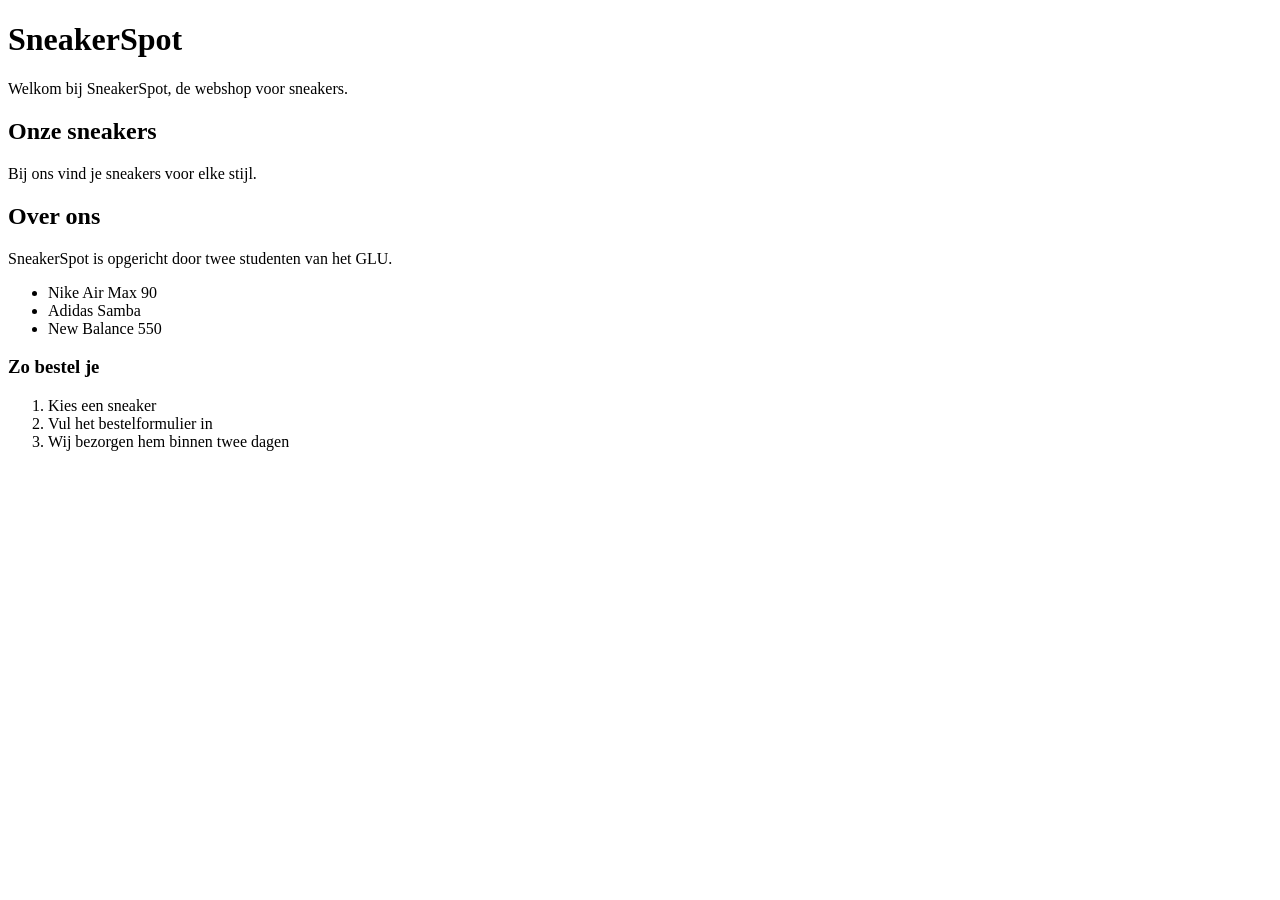
<file: Workshop 1/index.html>
<!DOCTYPE html>
<html lang="nl">
<head>
    <meta charset="UTF-8">
    <meta name="viewport" content="width=device-width, initial-scale=1.0">
    <title>Workshop 1</title>
</head>
<body>
    <!-- Hier begint de inhoud van de pagina -->
    <h1>SneakerSpot</h1>
    <p>Welkom bij SneakerSpot, de webshop voor sneakers.</p>

    <!-- Hier begint de lijst met categorieën -->
    <h2>Onze sneakers</h2>
    <p>Bij ons vind je sneakers voor elke stijl.</p>

    <h2>Over ons</h2>
    <p>SneakerSpot is opgericht door twee studenten van het GLU.</p>
    <!-- Hier begint de lijst met sneakers -->
    <ul>
        <li>Nike Air Max 90</li>
        <li>Adidas Samba</li>
        <li>New Balance 550</li>
    </ul>

    <!-- Hier begint de bestelprocedure -->
    <h3>Zo bestel je</h3>
<ol>
    <li>Kies een sneaker</li>
    <li>Vul het bestelformulier in</li>
    <li>Wij bezorgen hem binnen twee dagen</li>
</ol>
</body>
</html>
</file>
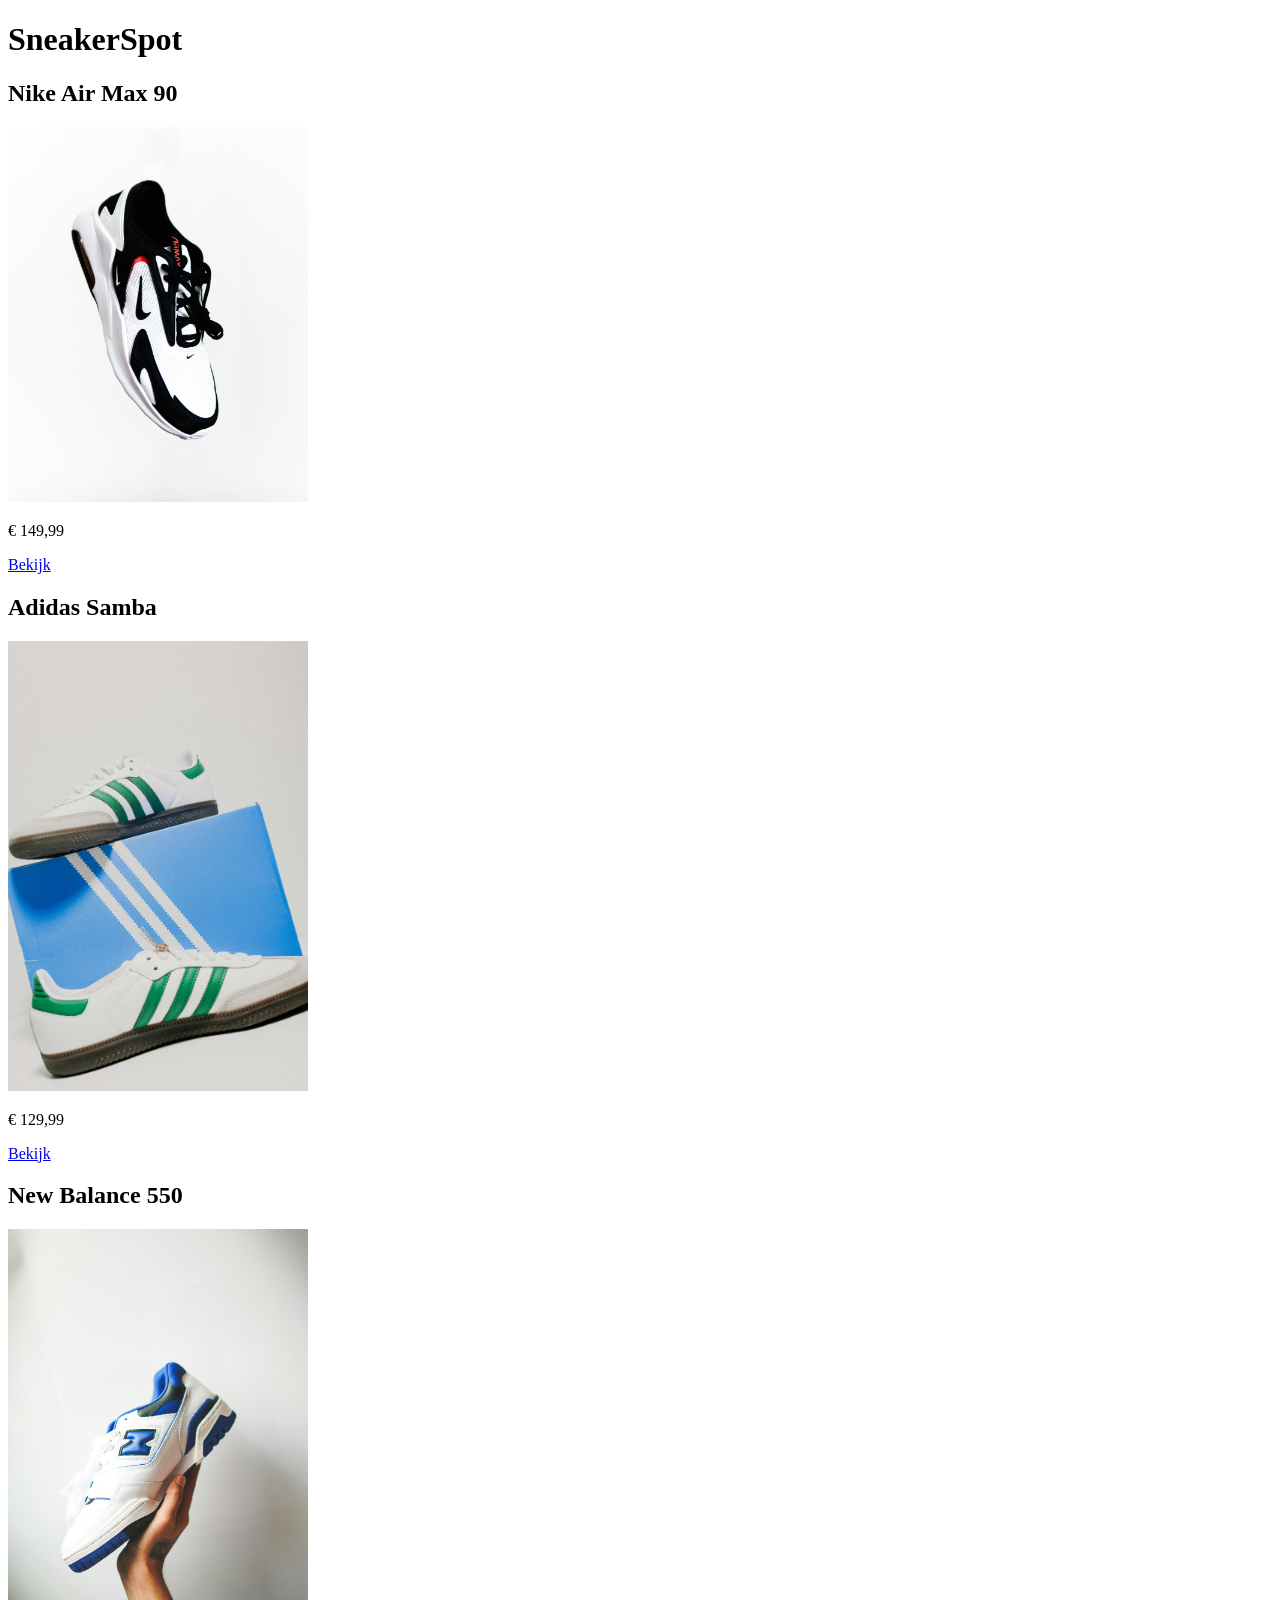
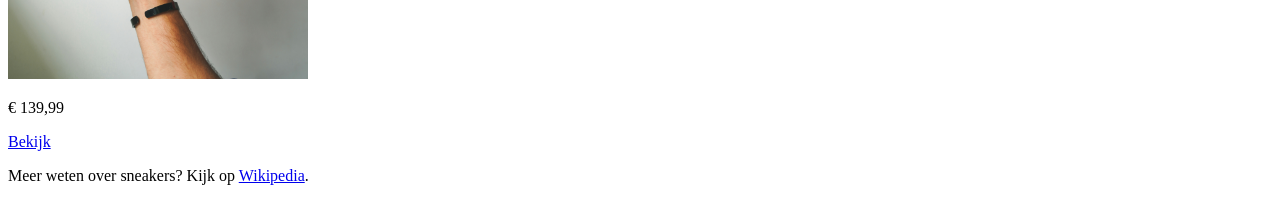
<file: workshop2/index.html>
<!DOCTYPE html>
<html lang="nl">
<head>
    <meta charset="UTF-8">
    <meta name="viewport" content="width=device-width, initial-scale=1.0">
    <title>SneakerSpot</title>
</head>
<body>
    <h1>SneakerSpot</h1>

    <h2>Nike Air Max 90</h2>
    <img src="images/airmax90.jpg" alt="Nike Air Max 90" width="300">
    <p>&euro; 149,99</p>
    <a href="detail.html">Bekijk</a>

    <h2>Adidas Samba</h2>
    <img src="images/samba.jpg" alt="Adidas Samba" width="300">
    <p>&euro; 129,99</p>
    <a href="detail.html">Bekijk</a>

    <h2>New Balance 550</h2>
    <img src="images/nb550.jpg" alt="New Balance 550" width="300">
    <p>&euro; 139,99</p>
    <a href="detail.html">Bekijk</a>
    
    <p>Meer weten over sneakers? Kijk op <a href="https://nl.wikipedia.org/wiki/Sneaker" target="_blank">Wikipedia</a>.</p>
</body>
</html>
</file>
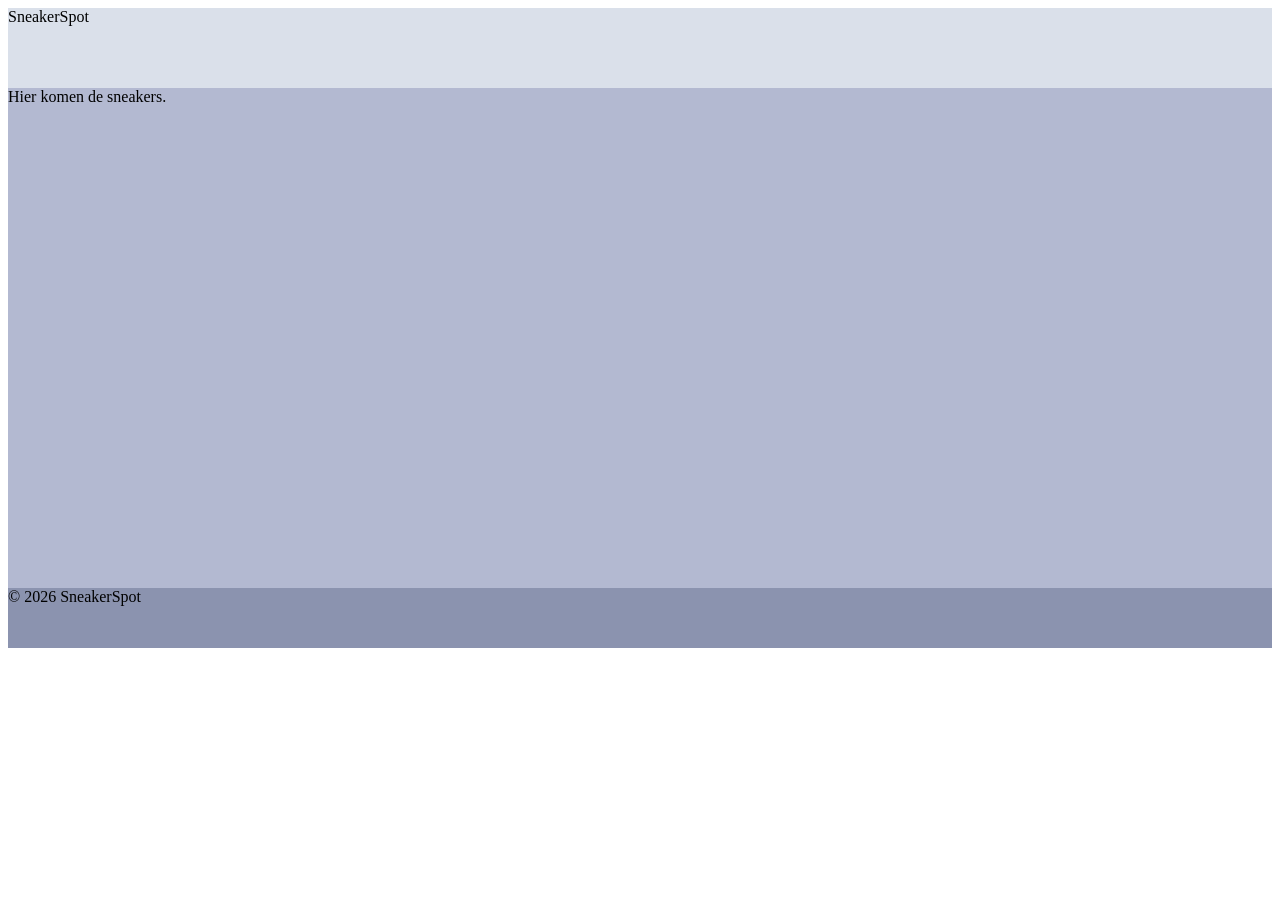
<file: workshop3/index.html>
<!DOCTYPE html>
<html lang="nl">
<head>
    <meta charset="UTF-8">
    <meta name="viewport" content="width=device-width, initial-scale=1.0">
    <title>SneakerSpot</title>
    <link rel="stylesheet" href="css/style.css">
</head>
<body>
    <div id="container">
        <div id="header">SneakerSpot</div> <!-- einde header -->
        <div id="content">Hier komen de sneakers.</div> <!-- einde content -->
        <div id="footer">&copy; 2026 SneakerSpot</div> <!-- einde footer -->
    </div>
</body>
</html>
</file>
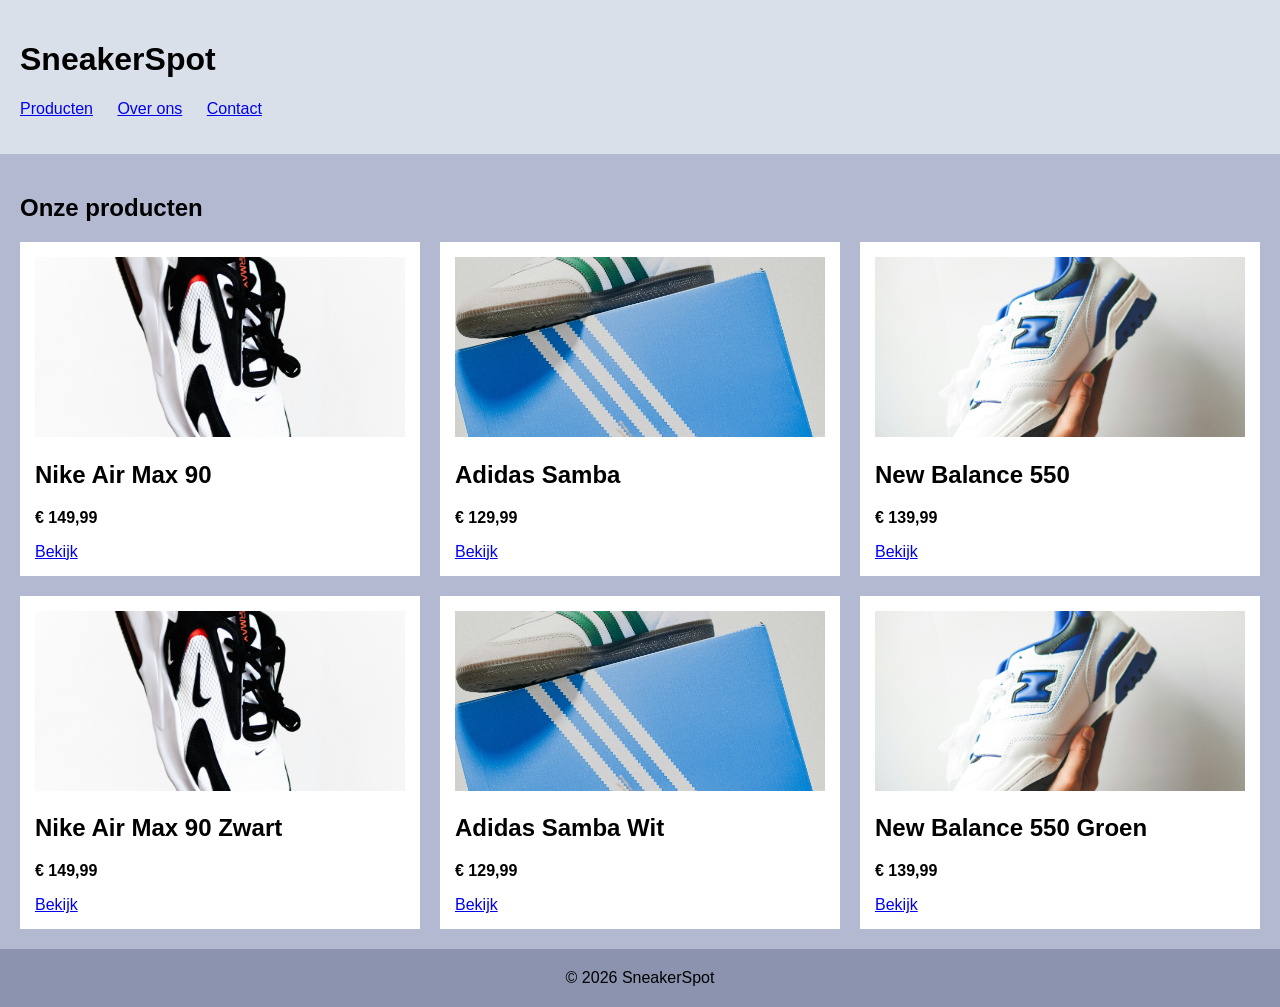
<file: week1/mijn_webshop/index.html>
<!DOCTYPE html>
<html lang="nl">
<head>
    <meta charset="UTF-8">
    <meta name="viewport" content="width=device-width, initial-scale=1.0">
    <title>SneakerSpot</title>
    <link rel="stylesheet" href="css/style.css">
</head>
<body>
    <div id="container">
        <header>
            <h1>SneakerSpot</h1>
            <nav>
                <ul>
                    <li><a href="#">Producten</a></li>
                    <li><a href="#">Over ons</a></li>
                    <li><a href="#">Contact</a></li>
                </ul>
            </nav>
        </header>

        <main>
            <h2>Onze producten</h2>
                <div class="product-grid">
                    <div class="product-card">
                        <img src="../workshop2/images/airmax90.jpg" alt="Nike Air Max 90">
                        <h2>Nike Air Max 90</h2>
                        <p class="price">&euro; 149,99</p>
                        <a href="#">Bekijk</a>
                    </div>

                    <div class="product-card">
                        <img src="../workshop2/images/samba.jpg" alt="Adidas Samba">
                        <h2>Adidas Samba</h2>
                        <p class="price">&euro; 129,99</p>
                        <a href="#">Bekijk</a>
                    </div>

                    <div class="product-card">
                        <img src="../workshop2/images/nb550.jpg" alt="New Balance 550">
                        <h2>New Balance 550</h2>
                        <p class="price">&euro; 139,99</p>
                        <a href="#">Bekijk</a>
                    </div>

                    <div class="product-card">
                        <img src="../workshop2/images/airmax90.jpg" alt="Nike Air Max 90 zwart">
                        <h2>Nike Air Max 90 Zwart</h2>
                        <p class="price">&euro; 149,99</p>
                        <a href="#">Bekijk</a>
                    </div>

                    <div class="product-card">
                        <img src="../workshop2/images/samba.jpg" alt="Adidas Samba wit">
                        <h2>Adidas Samba Wit</h2>
                        <p class="price">&euro; 129,99</p>
                        <a href="#">Bekijk</a>
                    </div>

                    <div class="product-card">
                        <img src="../workshop2/images/nb550.jpg" alt="New Balance 550 groen">
                        <h2>New Balance 550 Groen</h2>
                        <p class="price">&euro; 139,99</p>
                        <a href="#">Bekijk</a>
                    </div>
                </div>
        </main>

        <footer>
            &copy; 2026 SneakerSpot
        </footer>
    </div>
</body>
</html>
</file>
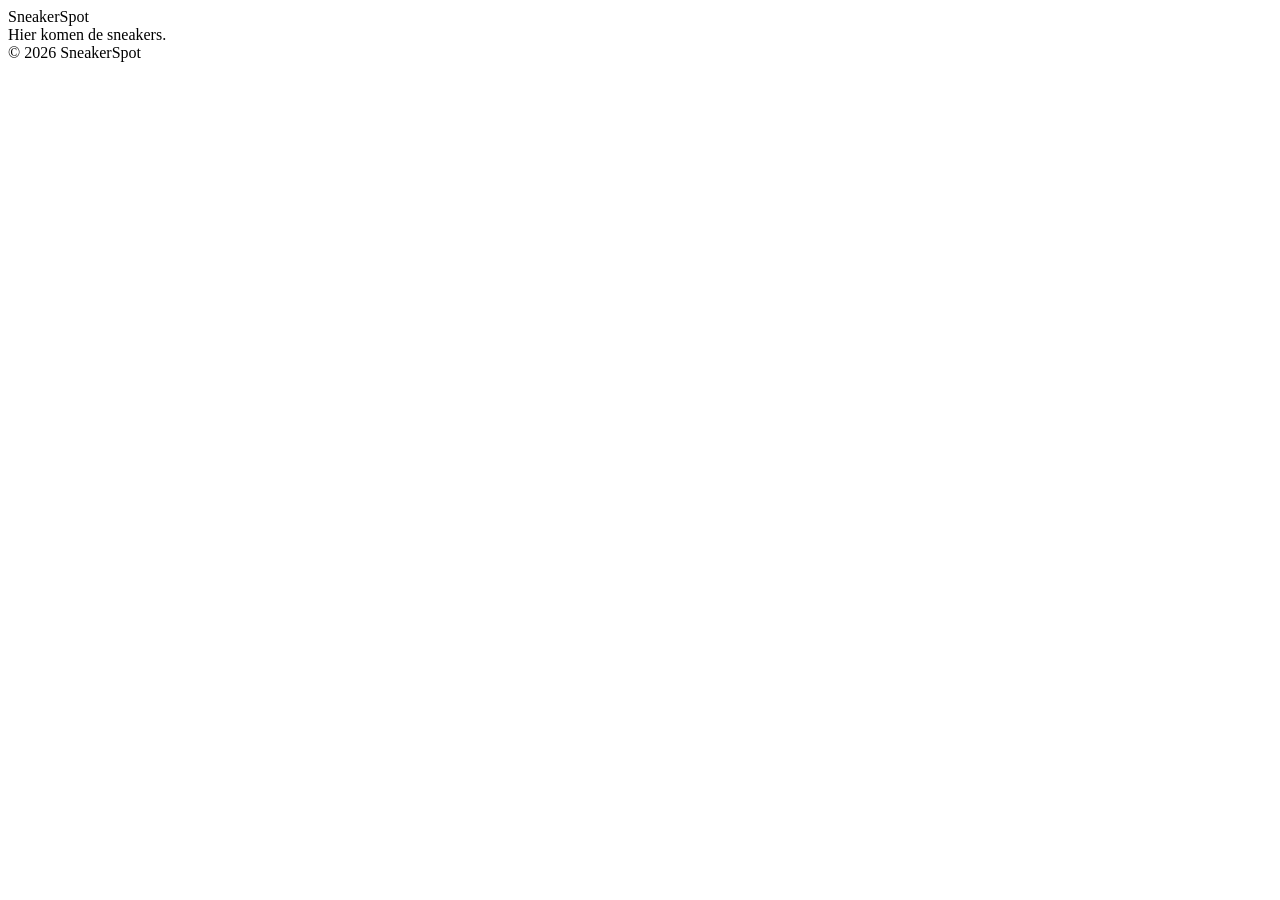
<file: week1/workshop3/index.html>
<!DOCTYPE html>
<html lang="nl">
<head>
    <meta charset="UTF-8">
    <meta name="viewport" content="width=device-width, initial-scale=1.0">
    <title>SneakerSpot</title>
</head>
<body>
    <div id="container">
        <div id="header">SneakerSpot</div> <!-- einde header -->
        <div id="content">Hier komen de sneakers.</div> <!-- einde content -->
        <div id="footer">&copy; 2026 SneakerSpot</div> <!-- einde footer -->
    </div>
</body>
</html>
</file>
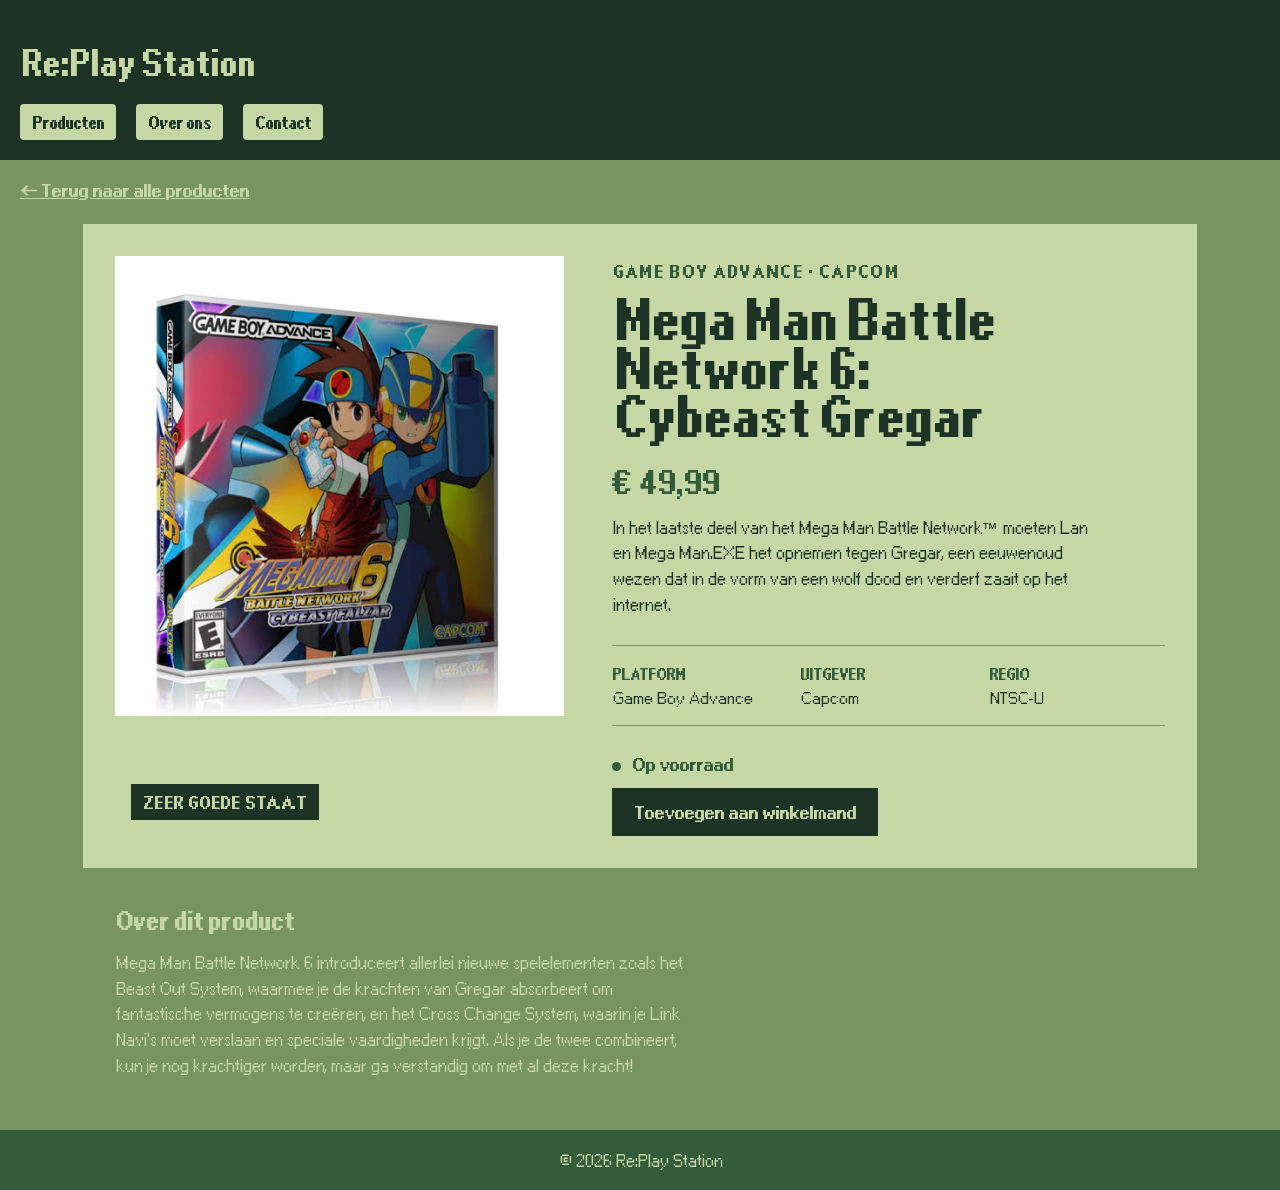
<file: mijn_webshop/detail.html>
<!DOCTYPE html>
<html lang="nl">
<head>
    <meta charset="UTF-8">
    <meta name="viewport" content="width=device-width, initial-scale=1.0">
    <title>Mega Man Battle Network 6 | Re:Play Station</title>
    <link rel="stylesheet" href="css/style.css">
</head>
<body>
    <div id="container">
        <header>
            <h1>Re:Play Station</h1>
            <nav aria-label="Hoofdnavigatie">
                <ul>
                    <li><a href="index.html">Producten</a></li>
                    <li><a href="#">Over ons</a></li>
                    <li><a href="#">Contact</a></li>
                </ul>
            </nav>
        </header>

        <main class="detail-page">
            <a class="back-link" href="index.html">&larr; Terug naar alle producten</a>

            <article class="product-detail">
                <div class="product-image-panel">
                    <img src="images/mmbn6.jpg" alt="Mega Man Battle Network 6: Cybeast Gregar voor Game Boy Advance">
                    <span class="condition-badge">Zeer goede staat</span>
                </div>

                <div class="product-info">
                    <p class="eyebrow">Game Boy Advance &middot; Capcom</p>
                    <h2>Mega Man Battle Network 6:<br>Cybeast Gregar</h2>
                    <p class="detail-price">&euro; 49,99</p>
                    <p class="intro">
                        In het laatste deel van het Mega Man Battle Network™
                        moeten Lan en Mega Man.EXE het opnemen tegen Gregar,
                        een eeuwenoud wezen dat in de vorm van een wolf dood en verderf zaait op het internet.
                    </p>

                    <dl class="product-specs">
                        <div>
                            <dt>Platform</dt>
                            <dd>Game Boy Advance</dd>
                        </div>
                        <div>
                            <dt>Uitgever</dt>
                            <dd>Capcom</dd>
                        </div>
                        <div>
                            <dt>Regio</dt>
                            <dd>NTSC-U</dd>
                        </div>
                    </dl>

                    <div class="purchase-area">
                        <p class="stock-status"><span aria-hidden="true"></span> Op voorraad</p>
                        <button type="button">Toevoegen aan winkelmand</button>
                    </div>
                </div>
            </article>

            <section class="description">
                <h2>Over dit product</h2>
                <p>
                    Mega Man Battle Network 6 introduceert allerlei nieuwe spelelementen zoals het Beast Out System,
                    waarmee je de krachten van Gregar absorbeert om fantastische vermogens te creëren,
                    en het Cross Change System, waarin je Link Navi's moet verslaan en speciale vaardigheden krijgt.
                    Als je de twee combineert, kun je nog krachtiger worden, maar ga verstandig om met al deze kracht!
                </p>
            </section>
        </main>

        <footer>
            &copy; 2026 Re:Play Station
        </footer>
    </div>
</body>
</html>
</file>
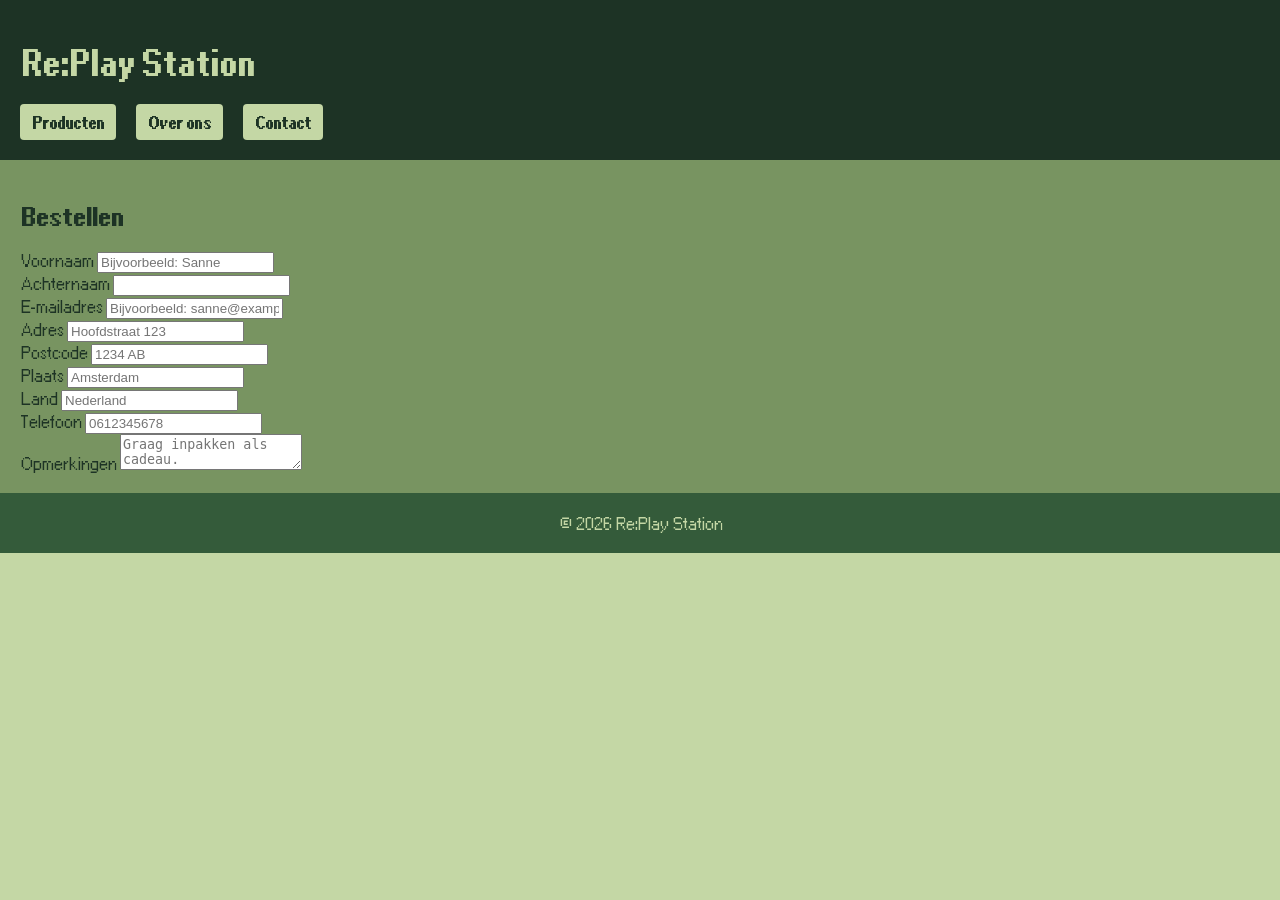
<file: mijn_webshop/order.html>
<!DOCTYPE html>
<html lang="nl">
<head>
    <meta charset="UTF-8">
    <meta name="viewport" content="width=device-width, initial-scale=1.0">
    <title>Re:Play Station</title>
    <link rel="stylesheet" href="css/style.css">
</head>
<body>
    <div id="container">
        <header>
            <h1>Re:Play Station</h1>
            <nav>
                <ul>
                    <li><a href="#">Producten</a></li>
                    <li><a href="#">Over ons</a></li>
                    <li><a href="#">Contact</a></li>
                </ul>
            </nav>
        </header>

        <main>
            <h2>Bestellen</h2>
            <div class="veld">
                <label for="voornaam">Voornaam</label>
                <input type="text" id="voornaam" name="voornaam" placeholder="Bijvoorbeeld: Sanne" required>
            </div>

            <div class="veld">
                <label for="achternaam">Achternaam</label>
                <input type="text" id="achternaam" name="achternaam" required>
            </div>

            <div class="veld">
                <label for="email">E-mailadres</label>
                <input type="email" id="email" name="email" placeholder="Bijvoorbeeld: sanne@example.com" required>
            </div>
            <div class="veld">
                <label for="adres">Adres</label>
                <input type="text" id="adres" name="adres" placeholder="Hoofdstraat 123" required>
            </div>
            <div class="veld">
                <label for="postcode">Postcode</label>
                <input type="text" id="postcode" name="postcode" placeholder="1234 AB" required>
            </div>
            <div class="veld">
                <label for="plaats">Plaats</label>
                <input type="text" id="plaats" name="plaats" placeholder="Amsterdam" required>
            </div>
            <div class="veld">
                <label for="land">Land</label>
                <input type="text" id="land" name="land" placeholder="Nederland" required>
            </div>
            <div class="veld">
                <label for="telefoon">Telefoon</label>
                <input type="tel" id="telefoon" name="telefoon" placeholder="0612345678" required>
            </div>
            <div class="veld">
                <label for="opmerkingen">Opmerkingen</label>
                <textarea id="opmerkingen" name="opmerkingen" placeholder="Graag inpakken als cadeau."></textarea>
            </div>
        </main>

        <footer>
            &copy; 2026 Re:Play Station
        </footer>
    </div>
</body>
</html>
</file>
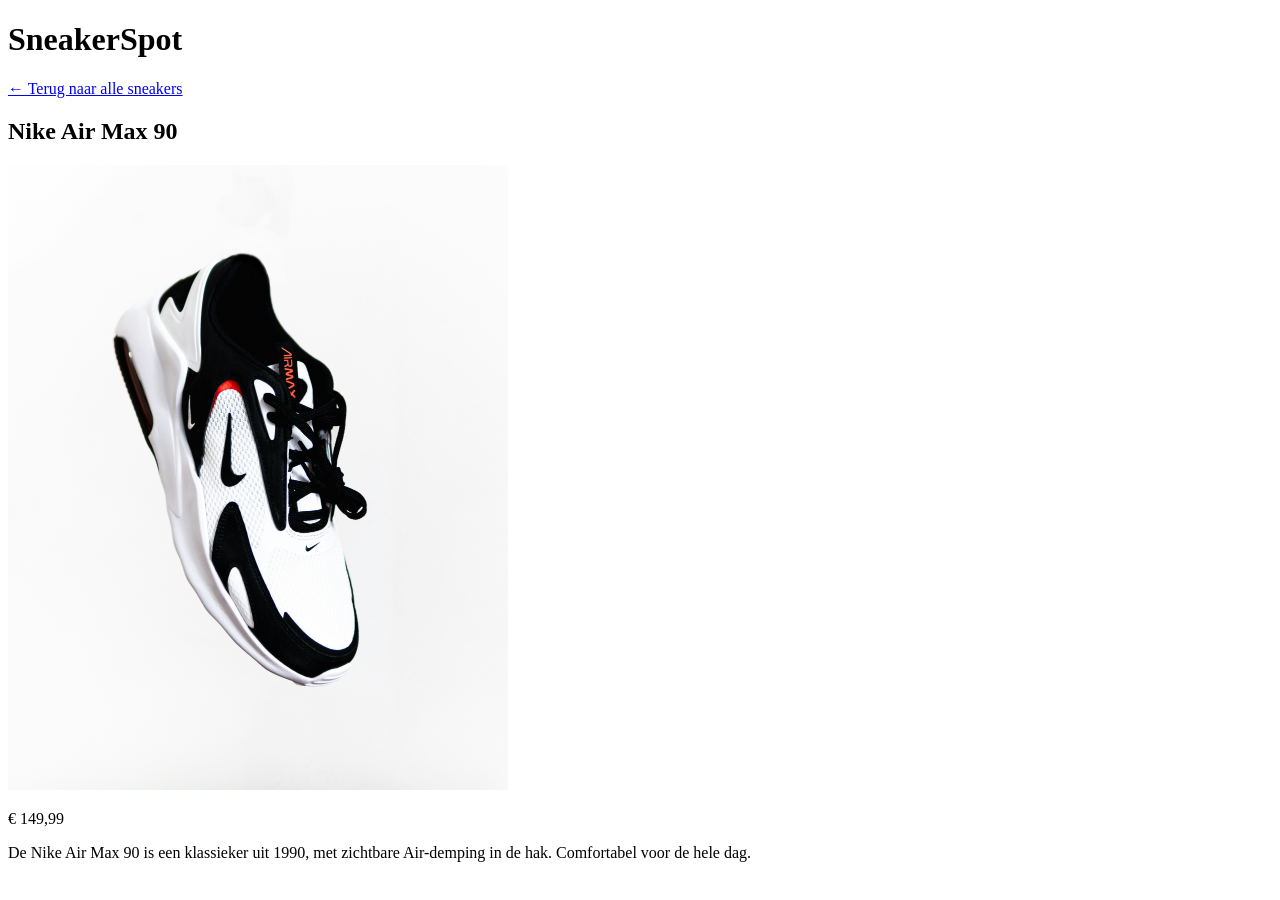
<file: workshop2/detail.html>
<!DOCTYPE html>
<html lang="nl">
<head>
    <meta charset="UTF-8">
    <meta name="viewport" content="width=device-width, initial-scale=1.0">
    <title>SneakerSpot</title>
</head>
<body>

    <h1>SneakerSpot</h1>
    <a href="index.html">&larr; Terug naar alle sneakers</a>

    <h2>Nike Air Max 90</h2>
    <img src="images/airmax90.jpg" alt="Nike Air Max 90" width="500">
    <p>&euro; 149,99</p>
    <p>De Nike Air Max 90 is een klassieker uit 1990, met zichtbare Air-demping in de hak. Comfortabel voor de hele dag.</p>

</body>
</html>
</file>
<file: workshop3/css/style.css>
#header {
    background-color: #dae0ea;
    height: 80px;
}

#content {
    background-color: #b3b9d1;
    height: 500px;
}

#footer {
    background-color: #8b93af;
    height: 60px;
}
</file>
<file: week1/mijn_webshop/css/style.css>
body {
    margin: 0;
    font-family: Arial, sans-serif;
}

header {
    padding: 20px;
    background-color: #dae0ea;
}

nav ul {
    padding: 0;
    list-style: none;
}

nav li {
    display: inline;
    margin-right: 20px;
}

main {
    padding: 20px;
    background-color: #b3b9d1;
}

.product-grid {
    display: grid;
    grid-template-columns: repeat(3, 1fr);
    gap: 20px;
}

.product-card {
    padding: 15px;
    background-color: #ffffff;
}

.product-card img {
    width: 100%;
    height: 180px;
    object-fit: cover;
}

.price {
    font-weight: bold;
}

footer {
    padding: 20px;
    background-color: #8b93af;
    text-align: center;
}
</file>
<file: mijn_webshop/css/style.css>
@font-face {
    font-family: "Ari W9500";
    src: url("../fonts/ari-w9500.ttf") format("truetype");
    font-weight: 400;
    font-style: normal;
}

@font-face {
    font-family: "Ari W9500";
    src: url("../fonts/ari-w9500-bold.ttf") format("truetype");
    font-weight: 700;
    font-style: normal;
}

@font-face {
    font-family: "Ari W9500 Condensed";
    src: url("../fonts/ari-w9500-condensed.ttf") format("truetype");
    font-weight: 400;
    font-style: normal;
}

@font-face {
    font-family: "Ari W9500 Condensed";
    src: url("../fonts/ari-w9500-condensed-bold.ttf") format("truetype");
    font-weight: 700;
    font-style: normal;
}

body {
    margin: 0;
    font-family: "Ari W9500", sans-serif;
    color: #1d3325;
    background-color: #c4d7a5;
}

h1,
h2,
nav {
    font-family: "Ari W9500 Condensed", sans-serif;
}

h1,
h2 {
    font-weight: 700;
}

header {
    padding: 20px;
    background-color: #1d3325;
    color: #c4d7a5;
}

nav ul {
    display: flex;
    flex-wrap: wrap;
    gap: 20px;
    padding: 0;
    margin: 0;
    list-style: none;
}

nav li {
    display: flex;
}

main {
    padding: 20px;
    background-color: #789461;
}

.product-grid {
    display: flex;
    flex-wrap: wrap;
    gap: 20px;
}

.product-card {
    box-sizing: border-box;
    display: flex;
    flex: 1 1 240px;
    min-width: 0;
    flex-direction: column;
    padding: 15px;
    background-color: #c4d7a5;
    color: #1d3325;
}

.product-card img {
    width: 100%;
    height: 180px;
    object-fit: cover;
}

.product-card a {
    align-self: flex-start;
}

.price {
    margin-top: auto;
    font-weight: bold;
    color: #345b3a;
}

a {
    color: #1d3325;
    font-weight: bold;
}

header nav a {
    display: inline-block;
    padding: 8px 12px;
    border-radius: 4px;
    background-color: #c4d7a5;
    color: #1d3325;
    text-decoration: none;
}

header nav a:hover {
    background-color: #ffffff;
}

header nav a:focus-visible {
    outline: 2px solid #ffffff;
    outline-offset: 3px;
}

footer {
    padding: 20px;
    background-color: #345b3a;
    color: #c4d7a5;
    text-align: center;
}

.detail-page {
    min-height: calc(100vh - 190px);
}

.back-link {
    display: inline-block;
    margin-bottom: 24px;
    color: #c4d7a5;
}

.product-detail {
    display: flex;
    flex-wrap: wrap;
    gap: 48px;
    max-width: 1050px;
    margin: 0 auto;
    padding: 32px;
    background-color: #c4d7a5;
    color: #1d3325;
}

.product-image-panel {
    flex: 0 1 calc(45% - 24px);
    min-width: 280px;
    position: relative;
}

.product-info {
    flex: 1 1 320px;
    min-width: 0;
}

.product-image-panel img {
    display: block;
    width: 100%;
    height: min(460px, 55vw);
    min-height: 300px;
    object-fit: cover;
}

.condition-badge {
    position: absolute;
    left: 16px;
    bottom: 16px;
    padding: 8px 12px;
    background-color: #1d3325;
    color: #c4d7a5;
    font-family: "Ari W9500 Condensed", sans-serif;
    font-weight: 700;
    text-transform: uppercase;
    letter-spacing: 0.05em;
}

.eyebrow {
    margin: 4px 0 12px;
    color: #345b3a;
    font-family: "Ari W9500 Condensed", sans-serif;
    font-size: 1.05rem;
    font-weight: 700;
    letter-spacing: 0.08em;
    text-transform: uppercase;
}

.product-info h2 {
    margin: 0;
    font-size: clamp(2rem, 4vw, 3.5rem);
    line-height: 0.95;
}

.detail-price {
    margin: 24px 0 16px;
    color: #345b3a;
    font-size: 1.8rem;
    font-weight: 700;
}

.intro {
    max-width: 55ch;
    line-height: 1.6;
}

.product-specs {
    display: flex;
    flex-wrap: wrap;
    gap: 12px;
    margin: 28px 0;
    padding: 18px 0;
    border-top: 1px solid #789461;
    border-bottom: 1px solid #789461;
}

.product-specs > div {
    flex: 1 1 0;
    min-width: 120px;
}

.product-specs dt {
    margin-bottom: 4px;
    color: #345b3a;
    font-family: "Ari W9500 Condensed", sans-serif;
    font-size: 0.9rem;
    font-weight: 700;
    text-transform: uppercase;
}

.product-specs dd {
    margin: 0;
    font-size: 0.95rem;
}

.stock-status {
    margin: 0 0 14px;
    color: #345b3a;
    font-weight: 700;
}

.stock-status.out-of-stock {
    color: #5b3434;
}

.stock-status span {
    display: inline-block;
    width: 9px;
    height: 9px;
    margin-right: 7px;
    border-radius: 50%;
    background-color: #345b3a;
}

.stock-status.out-of-stock span {
    background-color: #5b3434;
}

button {
    border: 0;
    padding: 14px 22px;
    background-color: #1d3325;
    color: #c4d7a5;
    font: 700 1rem "Ari W9500", sans-serif;
    cursor: pointer;
}

.product-card a {
    display: inline-block;
    padding: 14px 22px;
    background-color: #1d3325;
    color: #c4d7a5;
    text-decoration: none;
}

button:hover,
.product-card a:hover,
button:focus-visible,
.product-card a:focus-visible {
    background-color: #345b3a;
}

.description {
    max-width: 1050px;
    margin: 36px auto 0;
    padding: 0 32px 16px;
    color: #c4d7a5;
}

.description h2 {
    margin-bottom: 8px;
}

.description p {
    max-width: 65ch;
    line-height: 1.6;
}

.cart-page {
    min-height: calc(100vh - 190px);
}

.cart-page > h2 {
    margin-top: 0;
}

.cart-notice {
    max-width: 900px;
    padding: 12px 16px;
    background-color: #c4d7a5;
}

.cart-notice.error {
    color: #5b3434;
}

.cart-items {
    max-width: 1000px;
    margin: 24px 0;
}

.cart-item {
    display: flex;
    align-items: center;
    gap: 20px;
    padding: 16px;
    background-color: #c4d7a5;
    border-bottom: 1px solid #789461;
}

.cart-item img {
    width: 100px;
    height: 80px;
    object-fit: cover;
}

.cart-item-info {
    flex: 1;
}

.cart-item-info h3,
.cart-item-info p {
    margin: 4px 0;
}

.cart-quantity {
    display: grid;
    gap: 6px;
}

.cart-quantity input {
    width: 72px;
    padding: 8px;
    font: inherit;
}

.cart-line-total {
    min-width: 100px;
    font-weight: 700;
    text-align: right;
}

.cart-actions {
    display: flex;
    align-items: center;
    gap: 20px;
}

.cart-continue {
    display: inline-block;
    color: #1d3325;
    font-weight: 700;
}

.cart-total {
    max-width: 1000px;
    padding-top: 16px;
    border-top: 2px solid #1d3325;
    font-size: 1.3rem;
    font-weight: 700;
    text-align: right;
}

.cart-remove {
    padding: 10px 14px;
    background-color: #5b3434;
}

@media (max-width: 700px) {
    .product-detail {
        flex-direction: column;
        gap: 28px;
        padding: 20px;
    }

    .product-image-panel {
        min-width: 0;
    }

    .product-image-panel img {
        height: 80vw;
        min-height: 260px;
    }

    .product-specs {
        gap: 8px;
    }

    .description {
        padding-right: 20px;
        padding-left: 20px;
    }

    .cart-item {
        flex-wrap: wrap;
        gap: 12px;
    }

    .cart-item-info {
        min-width: calc(100% - 120px);
    }

    .cart-line-total {
        margin-left: auto;
    }

    .cart-actions {
        align-items: flex-start;
        flex-direction: column;
    }
}
</file>
